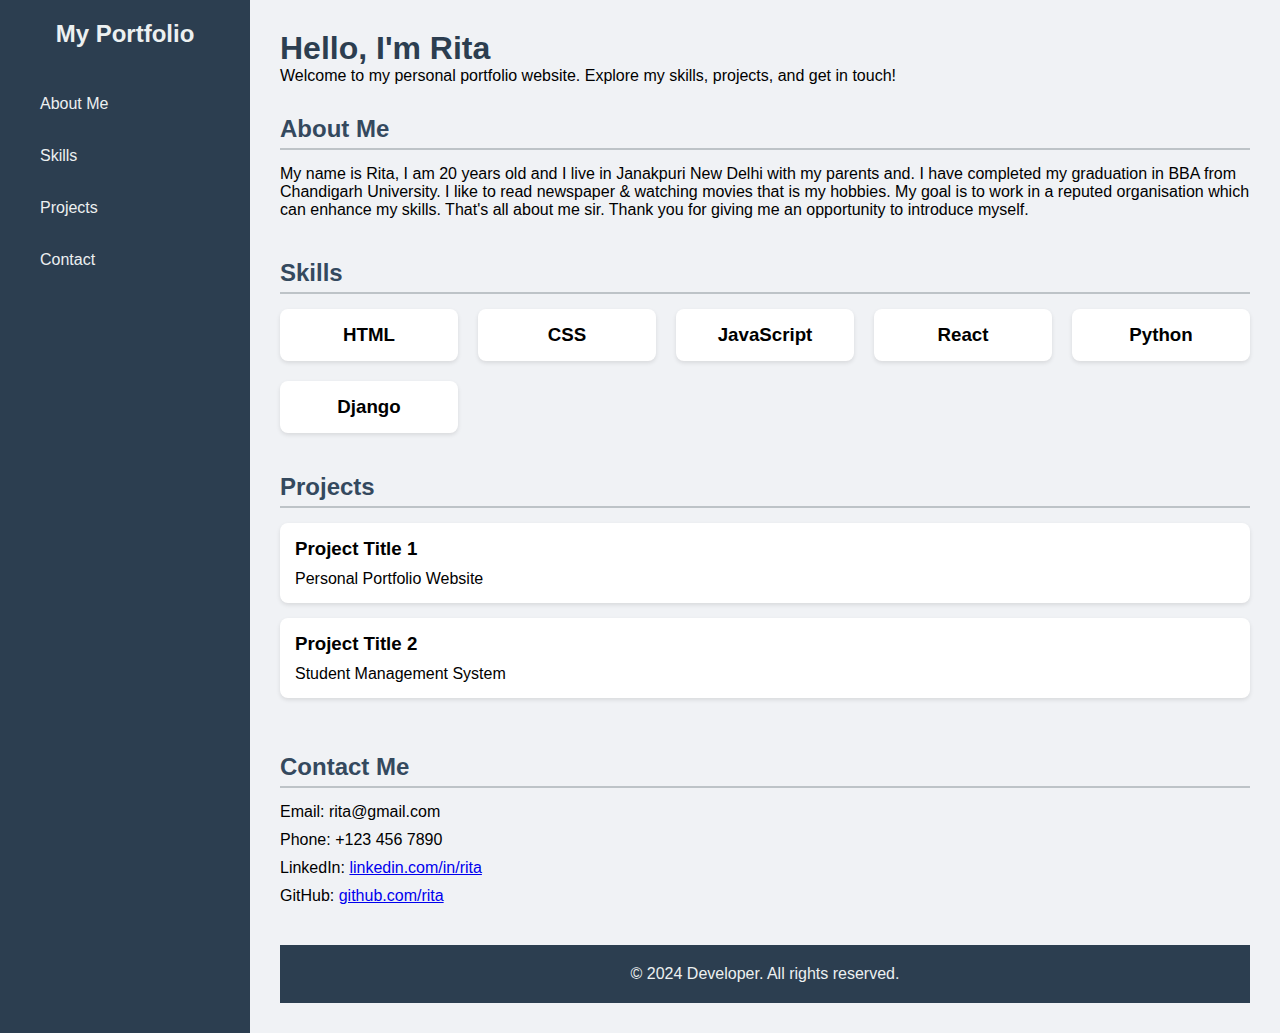
<file: dashboard.html>
<!DOCTYPE html>
<html lang="en">
<head>
  <meta charset="UTF-8" />
  <meta name="viewport" content="width=device-width, initial-scale=1.0"/>
  <title>My Portfolio Dashboard</title>
  <style>
    /* Reset some default styles */
    * {
      box-sizing: border-box;
      margin: 0;
      padding: 0;
    }

    body {
      font-family: Arial, sans-serif;
      display: flex;
      min-height: 100vh;
      background-color: #f0f2f5;
    }

    /* Sidebar styles */
    .sidebar {
      width: 250px;
      background-color: #2c3e50;
      color: #ecf0f1;
      display: flex;
      flex-direction: column;
      padding: 20px;
    }

    .sidebar h2 {
      margin-bottom: 30px;
      font-size: 1.5em;
      text-align: center;
    }

    .nav {
      display: flex;
      flex-direction: column;
    }

    .nav a {
      padding: 12px 20px;
      margin: 5px 0;
      text-decoration: none;
      color: #ecf0f1;
      border-radius: 4px;
      transition: background 0.3s;
    }

    .nav a:hover {
      background-color: #34495e;
    }

    /* Main content styles */
    .main {
      flex: 1;
      padding: 30px;
    }

    .header {
      margin-bottom: 30px;
    }

    .header h1 {
      font-size: 2em;
      color: #2c3e50;
    }

    /* Sections */
    section {
      margin-bottom: 40px;
    }

    section h2 {
      margin-bottom: 15px;
      color: #34495e;
      border-bottom: 2px solid #bdc3c7;
      padding-bottom: 5px;
    }

    /* Skills grid */
    .skills-grid {
      display: grid;
      grid-template-columns: repeat(auto-fit, minmax(150px, 1fr));
      gap: 20px;
    }

    .skill {
      background-color: #ffffff;
      padding: 15px;
      border-radius: 8px;
      box-shadow: 0 2px 4px rgba(0,0,0,0.1);
      text-align: center;
    }

    /* Projects list */
    .projects {
      display: flex;
      flex-direction: column;
    }

    .project {
      background-color: #ffffff;
      padding: 15px;
      margin-bottom: 15px;
      border-radius: 8px;
      box-shadow: 0 2px 4px rgba(0,0,0,0.1);
    }

    .project h3 {
      margin-bottom: 10px;
    }

    /* Contact info */
    .contact-info {
      list-style: none;
    }

    .contact-info li {
      margin-bottom: 10px;
    }

    /* Footer */
    footer {
      text-align: center;
      padding: 20px;
      background-color: #2c3e50;
      color: #ecf0f1;
      margin-top: 40px;
    }

    /* Responsive adjustments */
    @media(max-width: 768px){
      body {
        flex-direction: column;
      }

      .sidebar {
        width: 100%;
        flex-direction: row;
        justify-content: space-around;
      }

      .main {
        padding: 20px;
      }
    }
  </style>
</head>
<body>
  <!-- Sidebar Navigation -->
  <aside class="sidebar">
    <h2>My Portfolio</h2>
    <nav class="nav">
      <a href="#about">About Me</a>
      <a href="#skills">Skills</a>
      <a href="#projects">Projects</a>
      <a href="#contact">Contact</a>
    </nav>
  </aside>

  <!-- Main Content -->
  <main class="main">
    <!-- Header -->
    <header class="header" id="about">
      <h1>Hello, I'm Rita</h1>
      <p>Welcome to my personal portfolio website. Explore my skills, projects, and get in touch!</p>
    </header>

    <!-- About Section -->
    <section id="about">
      <h2>About Me</h2>
      <p>
       My name is Rita, I am 20 years old and I live in Janakpuri New Delhi with my
parents and.
I have completed my graduation in BBA from Chandigarh University.
I like to read newspaper & watching movies that is my hobbies.
My goal is to work in a reputed organisation which can enhance my skills.
That's all about me sir.
Thank you for giving me an opportunity to introduce myself.

      </p>
    </section>

    <!-- Skills Section -->
    <section id="skills">
      <h2>Skills</h2>
      <div class="skills-grid">
        <div class="skill">
          <h3>HTML</h3>
        </div>
        <div class="skill">
          <h3>CSS</h3>
        </div>
        <div class="skill">
          <h3>JavaScript</h3>
        </div>
        <div class="skill">
          <h3>React</h3>
        </div>
        <div class="skill">
          <h3>Python</h3>
        </div>
        <div class="skill">
          <h3>Django</h3>
        </div>
        <!-- Add more skills as needed -->
      </div>
    </section>

    <!-- Projects Section -->
    <section id="projects">
      <h2>Projects</h2>
      <div class="projects">
        <div class="project">
          <h3>Project Title 1</h3>
          <p>Personal Portfolio Website</p>
        </div>
        <div class="project">
          <h3>Project Title 2</h3>
          <p>Student Management System</p>
        </div>
        <!-- Add more projects as needed -->
      </div>
    </section>

    <!-- Contact Section -->
    <section id="contact">
      <h2>Contact Me</h2>
      <ul class="contact-info">
        <li>Email: rita@gmail.com</li>
        <li>Phone: +123 456 7890</li>
        <li>LinkedIn: <a href="https://linkedin.com/in/yourprofile" target="_blank">linkedin.com/in/rita</a></li>
        <li>GitHub: <a href="https://github.com/yourusername" target="_blank">github.com/rita</a></li>
      </ul>
    </section>

    <!-- Footer -->
    <footer>
      &copy; 2024 Developer. All rights reserved.
    </footer>
  </main>
</body>
</html>
</file>
